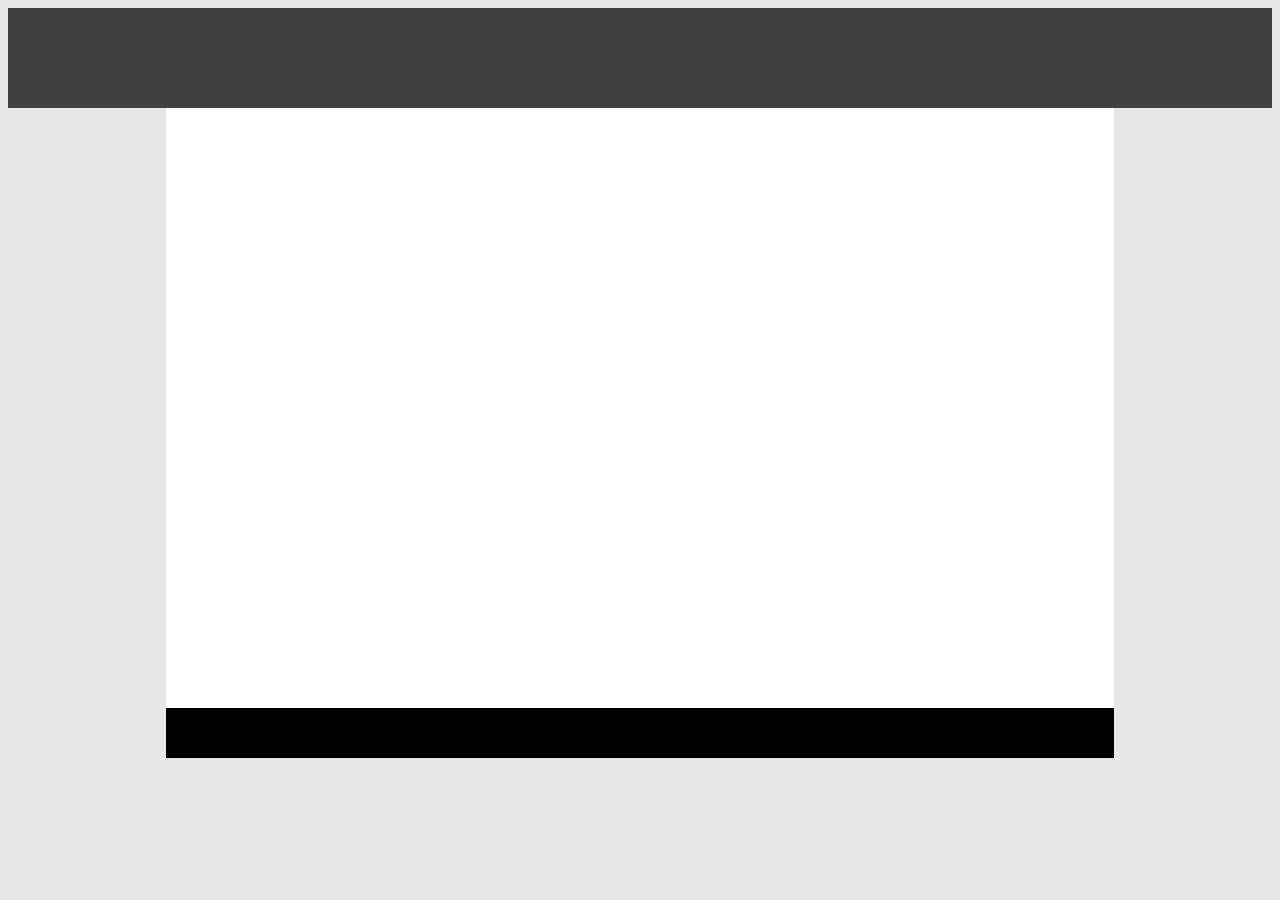
<file: first/index.html>
<!DOCTYPE html>
<html lang="en">
<head>
    <title>First HTML Layout</title>
    <link rel ="stylesheet" href="./index.css">
</head>
<body>
    <nav></nav>
    <main></main>
    <footer></footer>
</body>

</html>
</file>
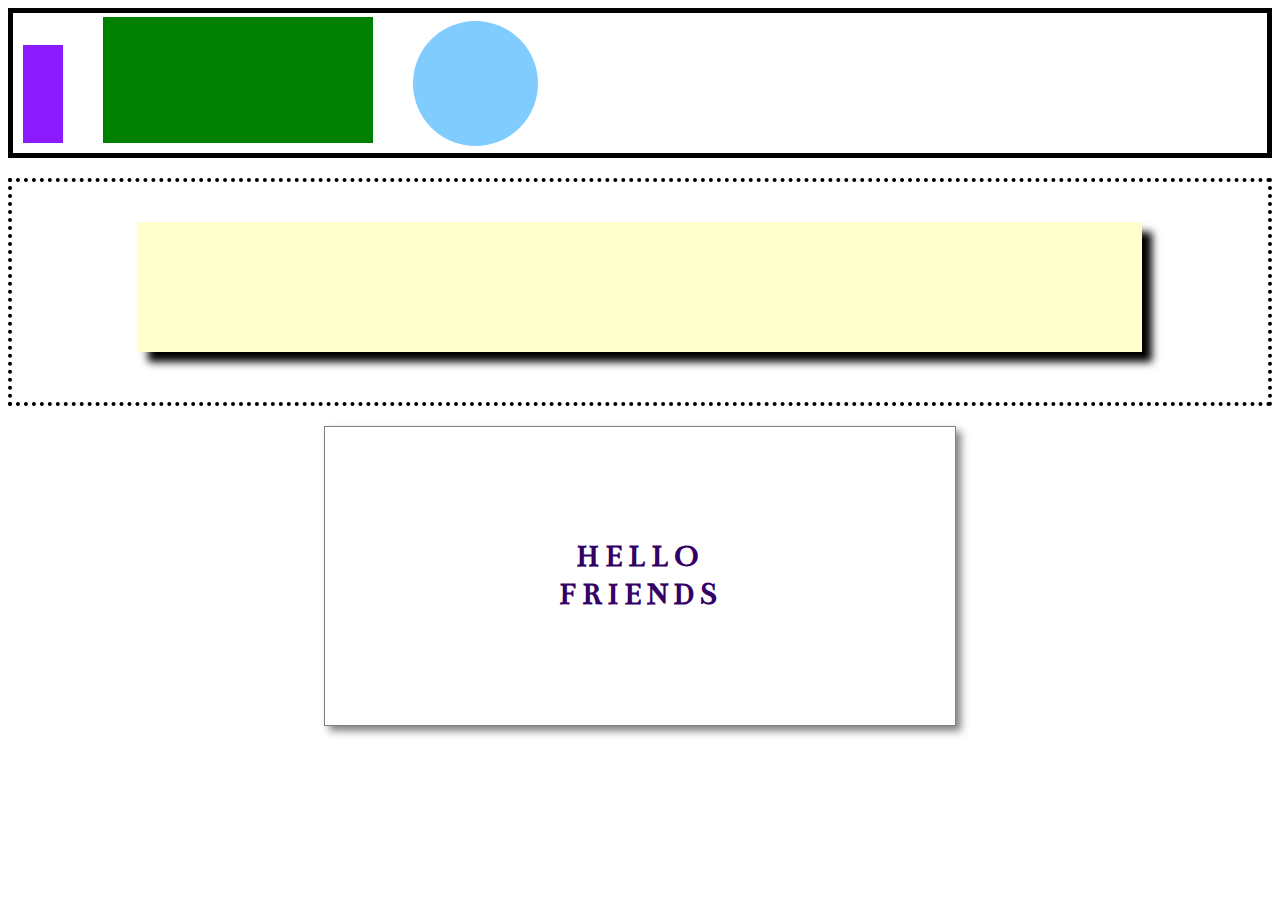
<file: second/index.html>
<!-- Put your HTML HERE, make sure to connect your index.css sheet -->
<!DOCTYPE html>
<html lang="en">
<head>
    <title>Second HTML Layout</title>
    <link rel ="stylesheet" href="./index.css">
    <link href="https://fonts.googleapis.com/css?family=Bentham" rel="stylesheet">
</head>
<body>
    <nav>
        <div class="purple"></div>
        <div class="green"></div>
        <div class="blue"></div>
    </nav>
    <main>
        <div class="dotted">
            <article></article>
        </div>
        <div class="drop">
            <h1>HELLO<br>FRIENDS</h1>
        </div>
    </main>
</body>
</html>
</file>
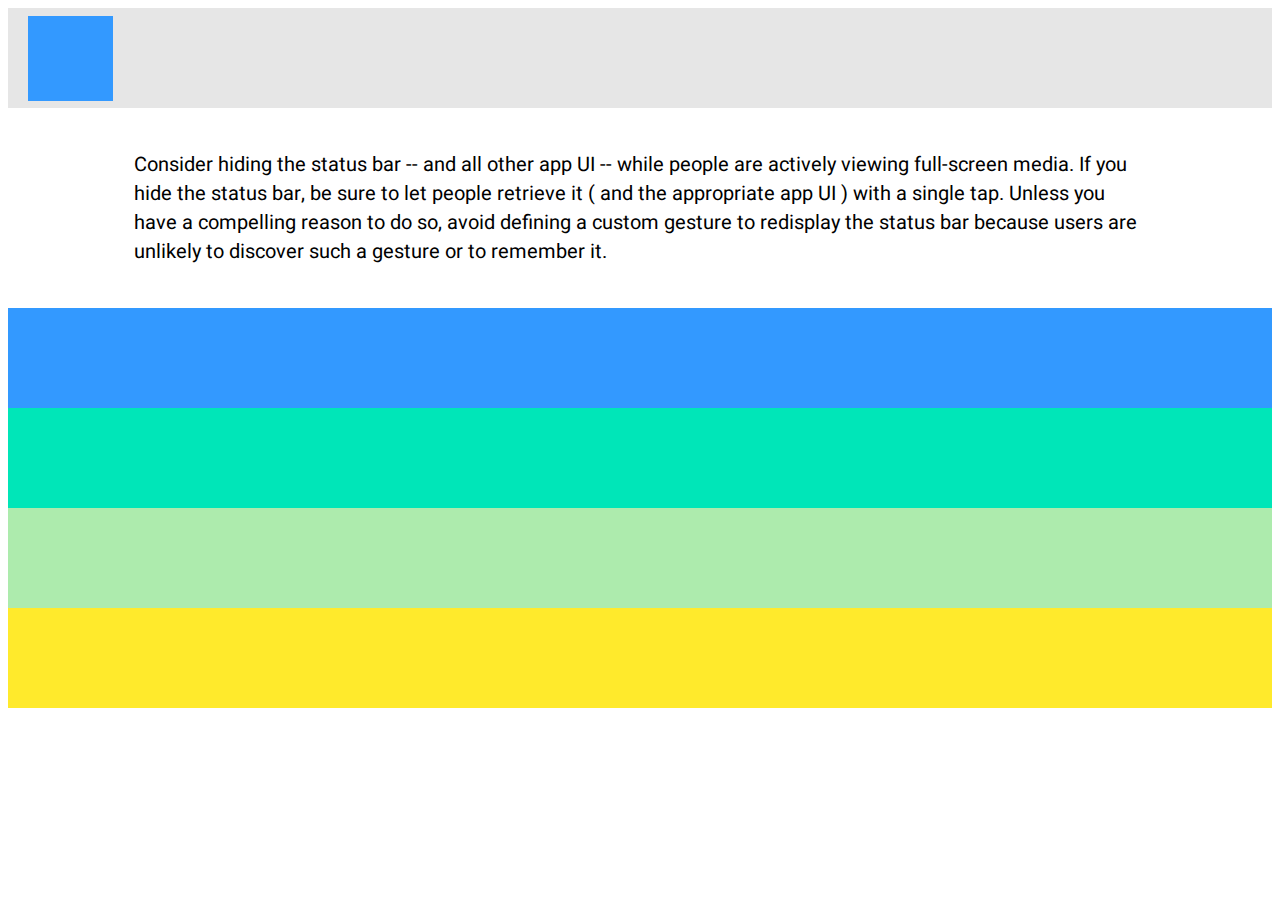
<file: third/index.html>
<!-- Put your HTML HERE, make sure to connect your index.css sheet -->
<!DOCTYPE html>
<html lang="en">
<head>
    <title>Third HTML Layout</title>
    <link rel ="stylesheet" href="./index.css">
    <link href="https://fonts.googleapis.com/css?family=Heebo" rel="stylesheet">
</head>
<body>
    <nav>
        <div class="square"></div>
    </nav>
    <div class="text">
        <p>Consider hiding the status bar -- and all other app UI -- while people are actively viewing full-screen media. If you hide the status bar, be sure to let people retrieve it ( and the appropriate app UI ) with a single tap. Unless you have a compelling reason to do so, avoid defining a custom gesture to redisplay the status bar because users are unlikely to discover such a gesture or to remember it.</p>
    </div>
    <div class="row blue"></div>
    <div class="row teal"></div>
    <div class="row green"></div>
    <div class="row yellow"></div>
</body>

</html>
</file>
<file: first/index.css>
* {
    box-sizing: border-box;
}

body {
    background: #e6e6e6;
}

nav {
    background: #404040;
    height: 100px;
    width: 100%;
    top: 0;
}

main {
    background: white;
    width: 75%;
    height: 600px;
    margin: 0px auto;
}

footer {
    background: black;
    width: 75%;
    height: 50px;
    /* position: fixed; */
    margin: 0px auto;
    /* bottom: 0; */
}
</file>
<file: second/index.css>
* {
    box-sizing: border-box;
    line-hight: 1.8;
    font-family: 'Bentham', serif;
}

nav {
    border: 5px solid black;
    height: 150px;
    display: flex;
    align-items: flex-end;
}

article {
    background-color: #ffffcc;
    box-shadow: 10px 10px 8px black;
    width: 80%;
    height: 130px;
    margin: 40px auto 50px; 
    
}

h1 {
    padding: 60px 0px;
    color: #330066;
    letter-spacing: 5px;
}

.purple {
    background: #8c1aff;
    height: 70%;
    width: 40px;
    margin: 10px 20px 10px 10px;
}

.green {
    background: #008000;
    height: 90%;
    width: 270px;
    margin: 10px 20px;
}

.blue {
    background: #80ccff;
    height: 125px;
    width: 125px;
    margin: auto 20px;
    border-radius: 100px;
}

.dotted {
    width: 100%;
    height: 30%;
    border: 4px dotted black;
    margin: 20px auto;
}

.drop {
    display: flex;
    border: 1px solid gray;
    box-shadow: 5px 5px 8px gray;
    width: 50%;
    height: 300px;
    margin: 20px auto;
    align-items: center;
    justify-content: center;
    text-align: center;
}
</file>
<file: third/index.css>
* {
    box-sizing: border-box;
    font-family: 'Heebo', sans-serif;
}

nav {
    background: #e6e6e6;
    height: 100px;
    display: flex;
    align-items: center;
}

p {
    width: 80%;
    margin: 20px auto;
    font-size: 20px;
}

.square {
    height: 85px;
    width: 85px;
    margin: 7.5px 20px;
    background: #3399ff;
}

.text {
    background: white;
    height: 200px;
    width: 100%;
    display: flex;
    align-items: center;
}

.row {
    width: 100%;
    height: 100px;
}

.blue {
    background: #3399ff
    ;
}

.teal {
    background:  #00e6b8;
}

.green {
    background: #adebad;
}

.yellow {
    background: #ffea2c;
}
</file>
